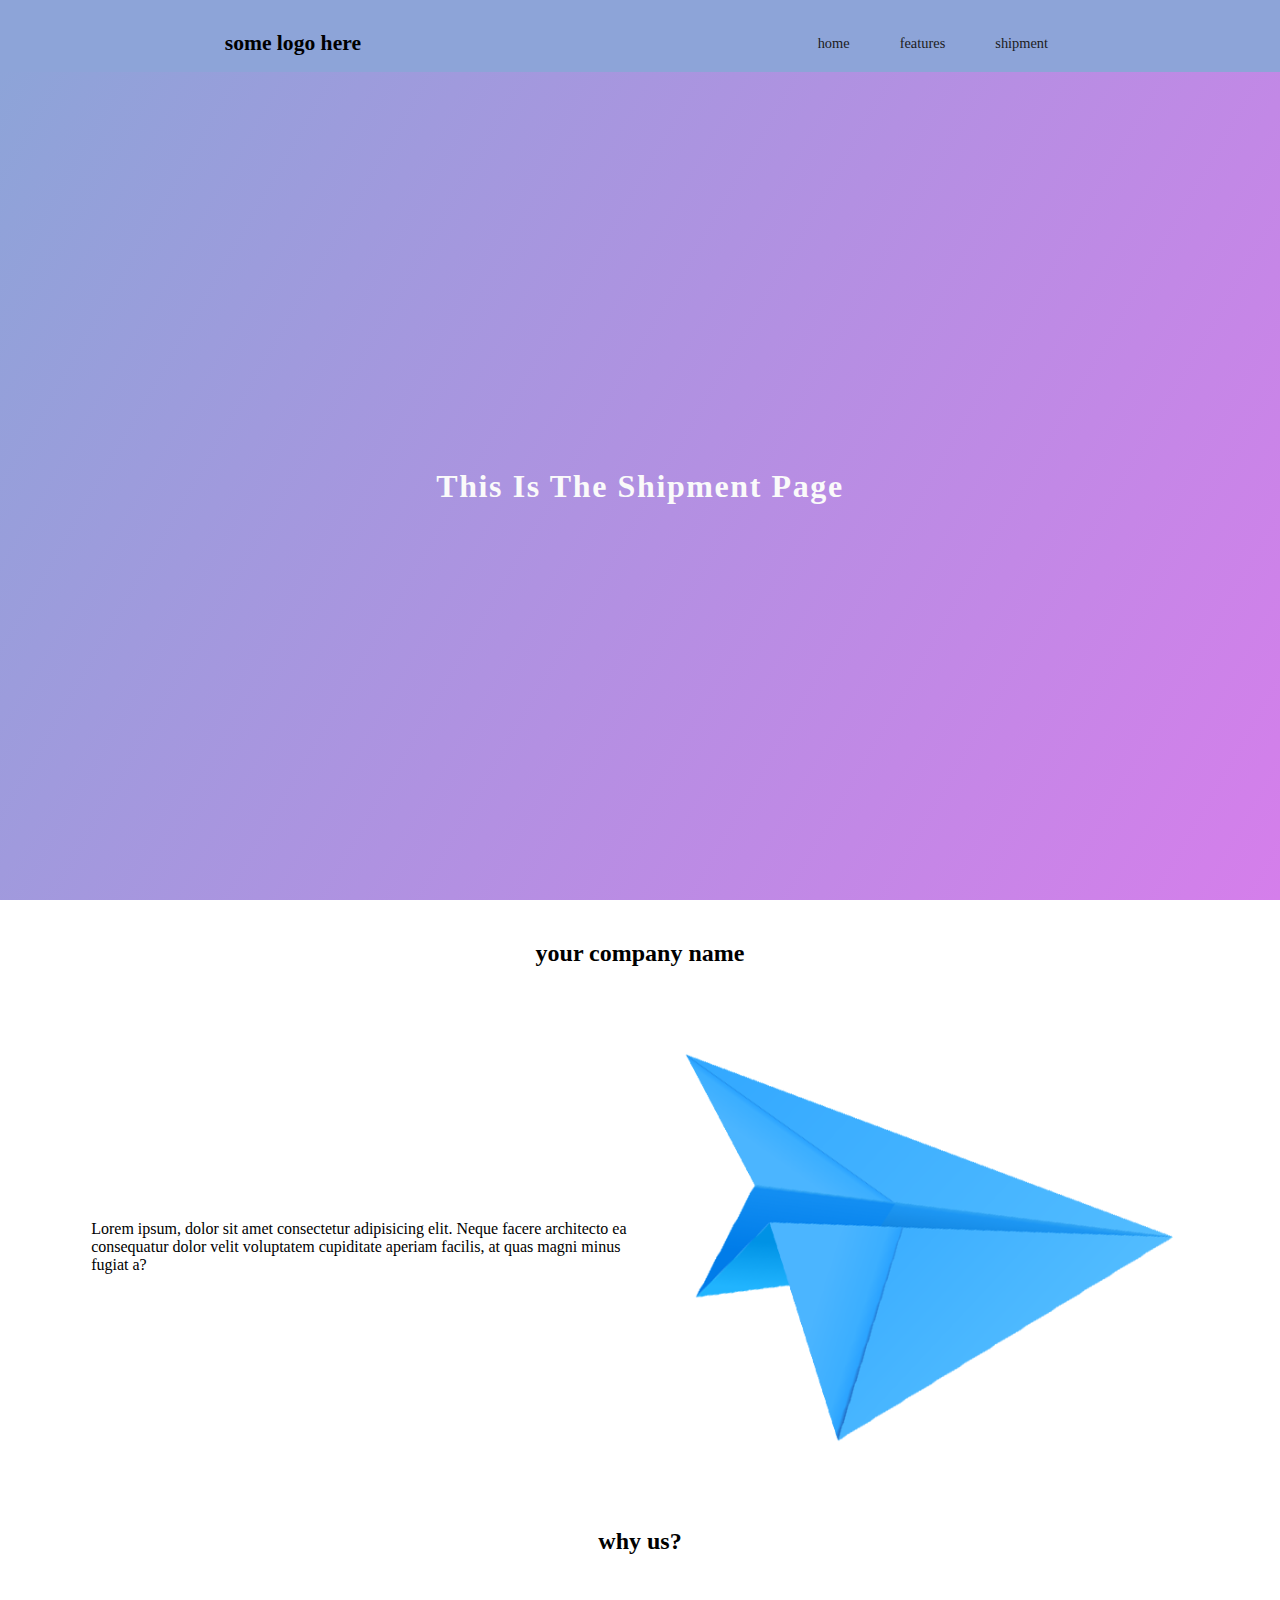
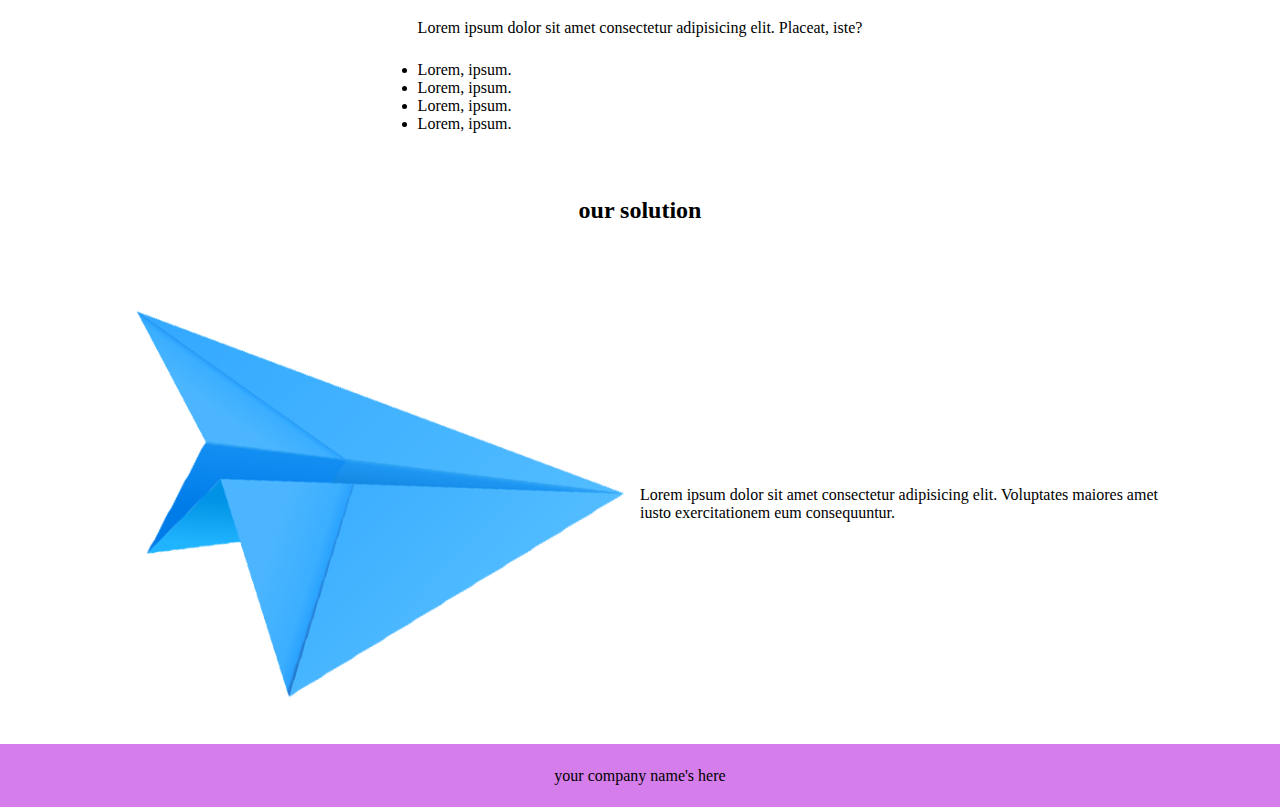
<file: shipment.html>
<!DOCTYPE html>
<html lang="en">
<head>
    <meta charset="UTF-8">
    <meta name="viewport" content="width=device-width, initial-scale=1.0">
    <title>CSS Training day 4</title>

    <link rel="stylesheet" href="style.css">
</head>
<body>
    <header>
        <h2>some logo here</h2>
        <nav>
            <div class="wrap">
                <p><a href="./index.html">home</a></p>
            </div>
            <div class="wrap">
                <p><a href="">features</a></p>
            </div>
            <div class="wrap">
                <p><a href="./shipment.html">shipment</a></p>
            </div>
        </nav>
    </header>
    <div class="container">
        <div class="hero">
            <div class="wrap title">
                <h1>this is the shipment page</h1>
            </div>        
        </div>
        <article class="about">
            <h2>your company name</h2>
            <div class="content">
                <p>Lorem ipsum, dolor sit amet consectetur adipisicing elit. Neque facere architecto ea consequatur dolor velit voluptatem cupiditate aperiam facilis, at quas magni minus fugiat a?</p>
                <img src="./img/paper-plane.png" alt="">
            </div>
        </article>
        <section class="why-us">
            <h2>why us?</h2>
            <div class="content why">
                <p>Lorem ipsum dolor sit amet consectetur adipisicing elit. Placeat, iste?</p>
                <ul>
                    <li>Lorem, ipsum.</li>
                    <li>Lorem, ipsum.</li>
                    <li>Lorem, ipsum.</li>
                    <li>Lorem, ipsum.</li>
                </ul>
    
            </div>
        </section>
    
        <div class="solution">
            <h2>our solution</h2>
            <div class="content">
                <img src="./img/paper-plane.png" alt="">
                <p>Lorem ipsum dolor sit amet consectetur adipisicing elit. Voluptates maiores amet iusto exercitationem eum consequuntur.</p>
            </div>
        </div>
    </div>

    <footer>
        <p>your company name's here</p>
    </footer>
    <script src="https://cdnjs.cloudflare.com/ajax/libs/gsap/3.6.0/gsap.min.js"></script>
    <script src="./app.js"></script>
</body>
</html>
</file>
<file: style.css>
* {
  margin: 0;
  padding: 0;
  box-sizing: border-box;
}

body {
  font-family: "Poppins";
  font-size: 16px;
}

header,
nav,
.hero,
.about,
.content,
.solution,
.why-us,
.wrap,
footer {
  justify-content: space-around;
  align-items: center;
  display: flex;
}

header {
  padding-top: 1em;
  height: 8vh;
  font-size: 0.9em;
  background-color: #8da4d8;
}

nav {
  width: 17em;
  justify-content: space-between;
}

nav a {
  text-decoration: none;
  color: #1c1c1c;
  padding: 0.2em 0.5em;
  position: relative;
  padding: 0 0.5em;
  transition: ease-in-out 0.4s;
}

nav a::after {
  content: "";
  width: 0%;
  height: 0.2em;
  background-color: mediumorchid;
  position: absolute;
  bottom: 0%;
  left: 50%;
  transition: all 0.3s ease-in-out;
}

nav a:hover::after {
  left: 0%;
  width: 100%;
}

nav a:hover {
  box-shadow: 0 -2em 0 0 mediumorchid inset;
  color: white;
  transition-delay: 0.2s;
}

.hero {
  min-height: 92vh;
  color: #fafafa;
  background-image: linear-gradient(120deg, #8da4d8 0%, #d57eeb 100%);
  text-transform: capitalize;
  letter-spacing: 0.1em;
}

.about,
.solution,
.why-us {
  flex-direction: column;
  padding-top: 2.5em;
}

.wrap {
  overflow: hidden;
}

.title {
  width: 80%;
  height: 9em;
}

.content {
  margin-top: 2.5em;
  padding: 1.5em 5.7em;
}

.content img {
  width: 50%;
}

.why {
  flex-direction: column;
  align-items: flex-start;
}

.why ul {
  margin-top: 1.5em;
}

footer {
  height: 7vh;
  background-color: #d57eeb;
}
</file>
